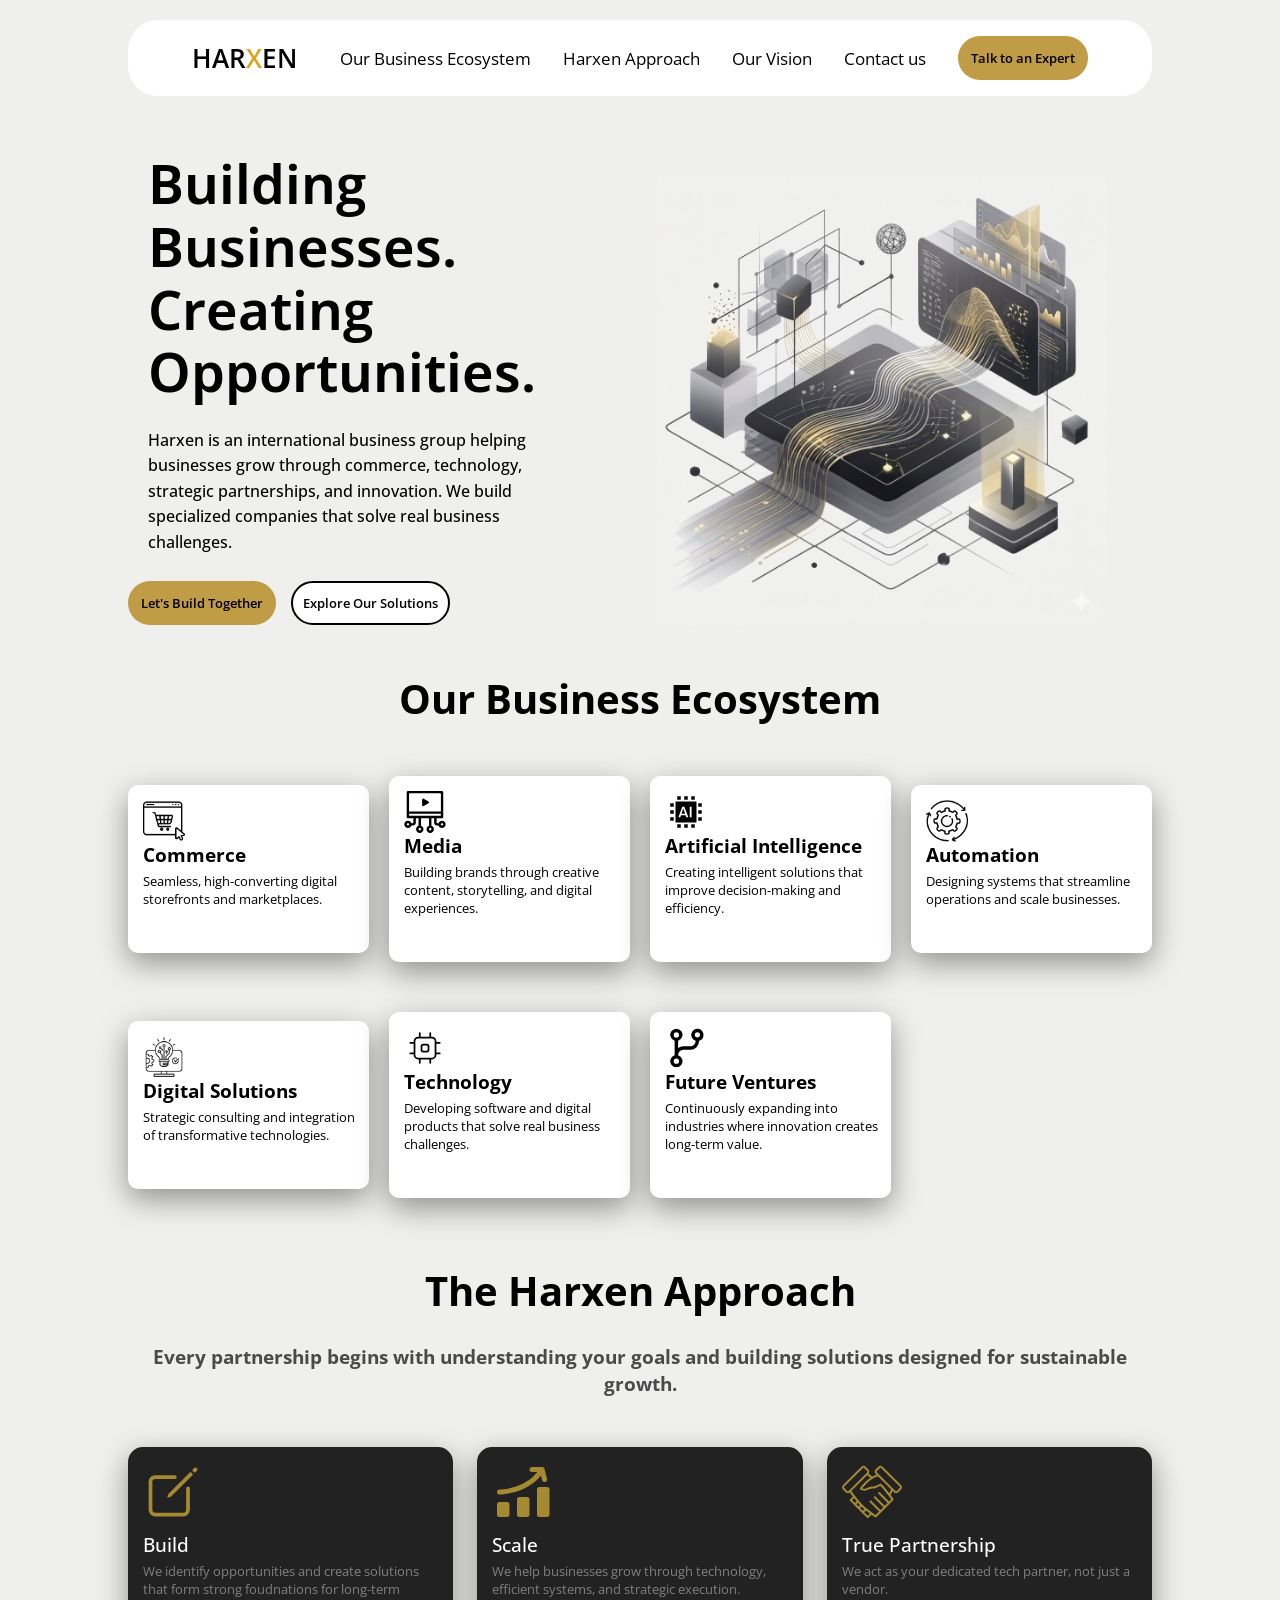
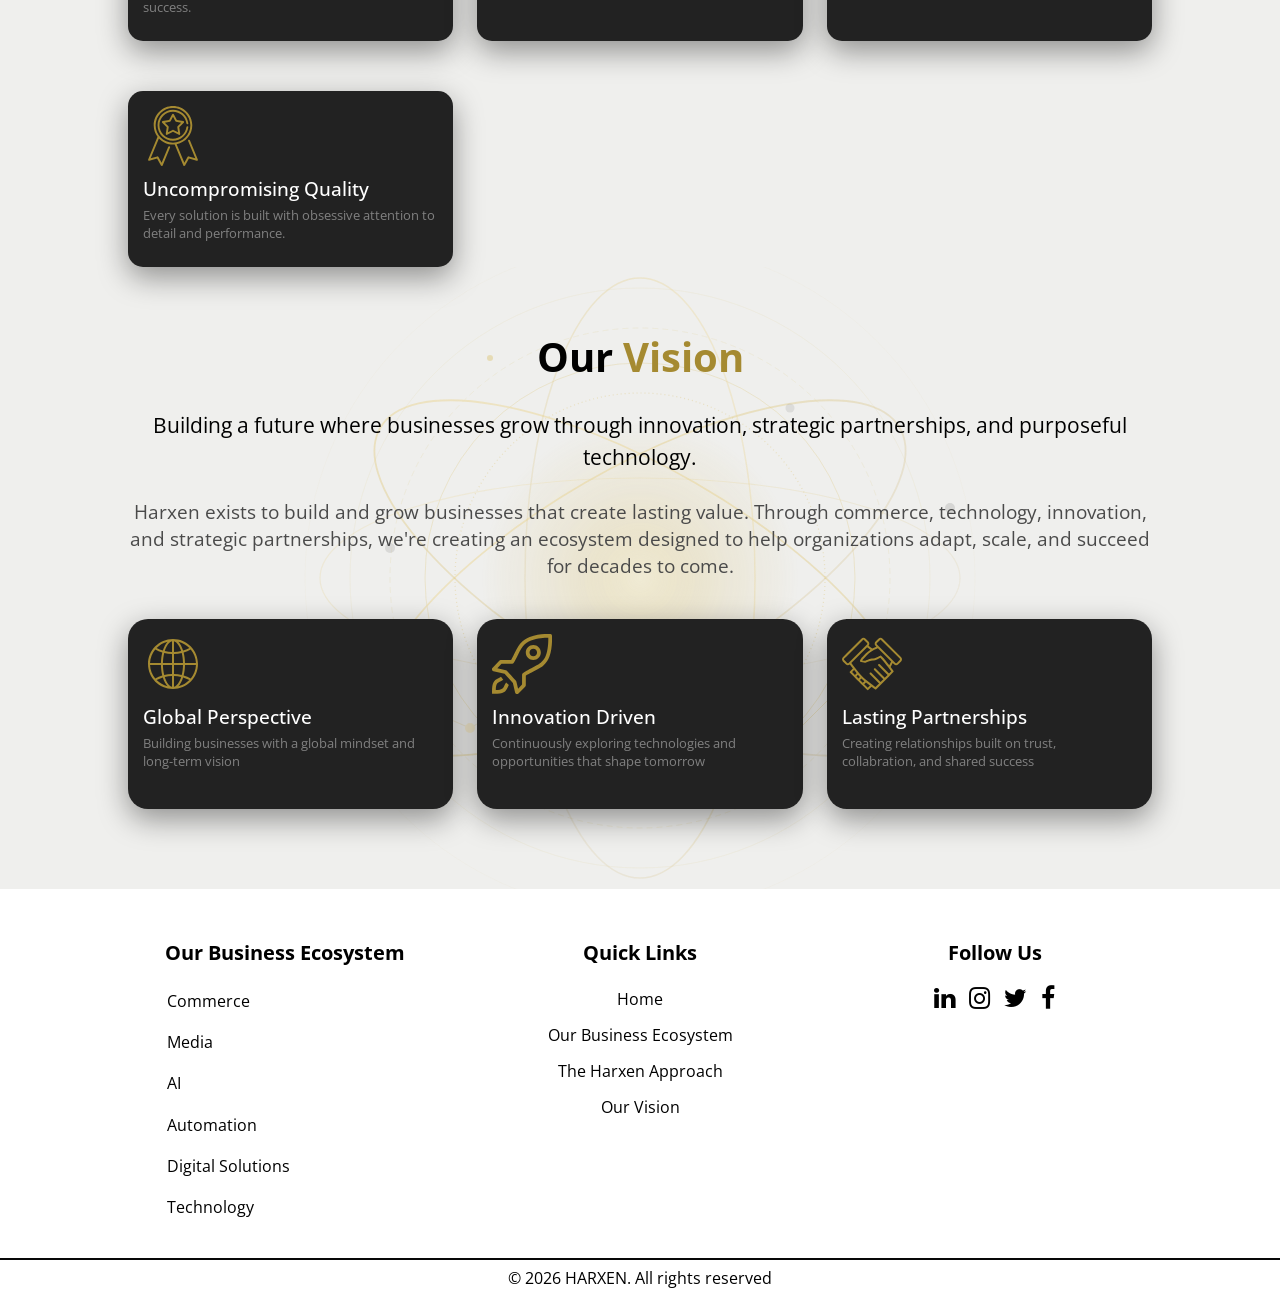
<file: index.html>
<!DOCTYPE html>
<html lang="en">

<head>
    <meta charset="UTF-8">
    <meta name="viewport" content="width=device-width, initial-scale=1.0">
    <title>HARXEN</title>
    <link rel="stylesheet" href="style.css">
    <link rel="stylesheet" href="https://cdnjs.cloudflare.com/ajax/libs/font-awesome/4.7.0/css/font-awesome.min.css" />
</head>

<body>
    <header>

        <nav>
            <div class="logo">
                <a href="" class="logo-link">
                    HAR<span class="x">X</span>EN
                </a>
            </div>

            <div class="names" id="nav-menu">
                <ul class="links">
                    <li><a href="#ecosystem">Our Business Ecosystem</a></li>
                    <li><a href="#approach">Harxen Approach</a></li>
                    <li><a href="#vision">Our Vision</a></li>
                    <li><a href="#contact">Contact us</a></li>
            <button class="btn-responsive btn">Talk to an Expert</button>

                </ul>

            </div>

            <button class="btn" id="button-main">Talk to an Expert</button>
            <button class="menu-toggle" id="mobile-toggle" aria-label="Toggle Navigation">
                <i class="fa fa-bars"></i>
            </button>
        </nav>

    </header>

    <div class="hero">
        <div class="hero-content" >
            <div class="content-1">Building Businesses. Creating Opportunities.</div>
            <div class="content-2">Harxen is an international business group helping businesses grow through commerce,
                technology, strategic partnerships, and innovation. We build specialized companies that solve real
                business challenges.</div>
            <div class="content-3">
                We build digital solutions that help businesses grow.   
            </div>
                <div class="hero-buttons">
            <button class="btn"> Let's Build Together</button>
            <button class="btn-2"> Explore Our Solutions</button>
            </div>
        </div>

        <div class="hero-image">
            <img src="assets/image.png" alt="">
        </div>
    </div>
    <div id="ecosystem" class="services">
        <h2>Our Business Ecosystem</h2>
    </div>

    <div class="section-3">
        <div class="section-3-child"><img src="assets/e-commerce.png" alt="">
            <h3>Commerce</h3>
            <p>Seamless, high-converting digital storefronts and marketplaces. </p>
        </div>
        <div class="section-3-child">
            <img src="assets/media.svg" alt="">
            <h3>Media</h3>
            <p>Building brands through creative content, storytelling, and digital experiences.</p>
        </div>
        <div class="section-3-child"><img src="assets/ai.svg" alt="">
            <h3>Artificial Intelligence</h3>
            <p>Creating intelligent solutions that improve decision-making and efficiency. </p>
        </div>
        <div class="section-3-child"><img src="assets/ai-automation.png" alt="">
            <h3>Automation</h3>
            <p> Designing systems that streamline operations and scale businesses.</p>
        </div>

        <div class="section-3-child"><img src="assets/solutions.png" alt="">
            <h3> Digital Solutions</h3>
            <p> Strategic consulting and integration of transformative technologies.
            </p>
        </div>
        <div class="section-3-child"><img src="assets/technology.svg" alt="">
            <h3>Technology</h3>
            <p>Developing software and digital products that solve real business challenges.</p>
        </div>
        <div class="section-3-child"><img src="assets/future-ventures.svg" alt="">
            <h3>Future Ventures</h3>
            <p>Continuously expanding into industries where innovation creates long-term value.</p>
        </div>





    </div>
   

    <div id="approach" class="section-4-header">

        <h2>The Harxen Approach</h2>
        <p>Every partnership begins with understanding your goals and building solutions designed for sustainable
            growth.</p>
    </div>
    <div class="section-4">
        <div class="section-4-child">
            <svg viewBox="0 0 512 512" xmlns="http://www.w3.org/2000/svg" fill="#a58a31" stroke="#a58a31">

                <g id="SVGRepo_bgCarrier" stroke-width="0" />

                <g id="SVGRepo_tracerCarrier" stroke-linecap="round" stroke-linejoin="round" />

                <g id="SVGRepo_iconCarrier">

                    <title>ionicons-v5-n</title>

                    <path d="M384,224V408a40,40,0,0,1-40,40H104a40,40,0,0,1-40-40V168a40,40,0,0,1,40-40H271.48"
                        style="fill:none;stroke:#a58a31;stroke-linecap:round;stroke-linejoin:round;stroke-width:32px" />

                    <path
                        d="M459.94,53.25a16.06,16.06,0,0,0-23.22-.56L424.35,65a8,8,0,0,0,0,11.31l11.34,11.32a8,8,0,0,0,11.34,0l12.06-12C465.19,69.54,465.76,59.62,459.94,53.25Z" />

                    <path
                        d="M399.34,90,218.82,270.2a9,9,0,0,0-2.31,3.93L208.16,299a3.91,3.91,0,0,0,4.86,4.86l24.85-8.35a9,9,0,0,0,3.93-2.31L422,112.66A9,9,0,0,0,422,100L412.05,90A9,9,0,0,0,399.34,90Z" />

                </g>

            </svg>
            <h3>Build</h3>
            <p>We identify opportunities and create solutions that form strong foudnations for long-term success.
            </p>
        </div>
        <div class="section-4-child">
            <svg viewBox="0 0 24 24" xmlns="http://www.w3.org/2000/svg" id="chart-column-grow" class="icon glyph">
                <path
                    d="M7,17v4a1,1,0,0,1-1,1H3a1,1,0,0,1-1-1V17a1,1,0,0,1,1-1H6A1,1,0,0,1,7,17Zm7-3H11a1,1,0,0,0-1,1v6a1,1,0,0,0,1,1h3a1,1,0,0,0,1-1V15A1,1,0,0,0,14,14Zm8-4H19a1,1,0,0,0-1,1V21a1,1,0,0,0,1,1h3a1,1,0,0,0,1-1V11A1,1,0,0,0,22,10ZM20,7.24A1,1,0,1,0,22,6.76l-1-4h0l0-.09a1.34,1.34,0,0,0-.12-.24l-.08-.08a1,1,0,0,0-.19-.17s0,0,0,0l-.07,0A.9.9,0,0,0,20.2,2l-.14,0H16a1,1,0,0,0,0,2h2.13C13.8,9.69,5.9,11,3,11a1,1,0,0,0,0,2c3.16,0,11.71-1.44,16.57-7.61Z"
                    style="fill:#a58a31"></path>
            </svg>
            <h3>Scale</h3>
            <p>We help businesses grow through technology, efficient systems, and strategic execution.</p>
        </div>
        <div class="section-4-child">
            <svg fill="#a58a31" version="1.1" id="Layer_1" xmlns="http://www.w3.org/2000/svg"
                xmlns:xlink="http://www.w3.org/1999/xlink" viewBox="0 0 207.586 207.586" xml:space="preserve">
                <g>
                    <g>
                        <path d="M204.539,80.265l-63.92-63.92c-4.051-4.055-10.654-4.048-14.716,0.014l-9.838,9.837c-1.973,1.975-3.061,4.591-3.061,7.37
			c-0.002,2.772,1.081,5.381,3.047,7.346l2.879,2.879c-3.473,1.371-8.345,3.524-13.851,6.588
			c-5.695-4.339-10.328-7.778-13.208-9.893c3.663-4.075,3.565-10.361-0.363-14.289l-9.838-9.84
			c-4.066-4.055-10.667-4.059-14.715-0.011l-63.92,63.92C-1.018,84.317-1.011,90.92,3.05,94.982l9.838,9.84
			c2.034,2.029,4.703,3.047,7.372,3.047c2.479,0,4.938-0.916,6.901-2.676c2.288,3.148,6.044,8.257,10.514,14.138l-10.052,10.05
			c-0.651,0.651-1.018,1.534-1.018,2.457c0,0.923,0.367,1.805,1.018,2.457l12.286,12.286l-0.001,0.001l4.913,4.913l0.001-0.001
			l7.371,7.371l4.913,4.913l9.829,9.829l-0.001,0.001l4.915,4.913l14.74,14.74c0.679,0.679,1.568,1.018,2.457,1.018
			s1.778-0.339,2.457-1.018l10.742-10.74c6.532,4.877,11.295,8.287,11.809,8.653c0.607,0.434,1.315,0.648,2.017,0.648
			c0.896,0,1.787-0.346,2.458-1.018l46.676-46.676c0.001-0.001,0.003-0.002,0.005-0.003c0.002-0.002,0.002-0.003,0.003-0.005
			l12.282-12.282c1.201-1.201,1.357-3.094,0.371-4.476c-0.391-0.548-4.228-5.904-9.618-13.095l7.033-14.126l4.69,4.69
			c2.024,2.026,4.684,3.037,7.346,3.037c2.667,0,5.337-1.018,7.37-3.05l9.838-9.837c1.973-1.975,3.061-4.591,3.061-7.37
			C207.588,84.839,206.506,82.23,204.539,80.265z M22.687,99.919c-1.36,1.37-3.51,1.36-4.887-0.014l-9.837-9.837
			c-1.352-1.354-1.359-3.546-0.015-4.889l63.92-63.92c0,0,0,0,0.002,0c0.679-0.682,1.554-1.021,2.429-1.021
			c0.882,0,1.768,0.346,2.458,1.035l9.837,9.837c1.352,1.354,1.359,3.546,0.015,4.889L22.687,99.919z M34.993,131.838l6.949-6.947
			c2.807,3.619,5.755,7.337,8.709,10.946l-5.829,5.83L34.993,131.838z M57.105,153.951l-7.371-7.372l5.381-5.382
			c2.408,2.827,4.747,5.459,6.949,7.795L57.105,153.951z M71.847,168.691l-9.827-9.827l4.959-4.959
			c3.055,2.881,6.64,6.006,10.461,9.191L71.847,168.691z M89.045,185.89l-12.284-12.284l6.08-6.083
			c4.671,3.762,9.426,7.45,13.799,10.773L89.045,185.89z M170.489,129.015l-7.738,7.737l-31.938-31.941
			c-1.357-1.357-3.556-1.357-4.913,0s-1.357,3.556,0,4.913l31.938,31.941l-9.827,9.827l-31.939-31.939
			c-1.357-1.357-3.556-1.357-4.913,0c-1.357,1.357-1.357,3.556,0,4.913l31.939,31.939l-9.827,9.827l-31.94-31.94
			c-1.357-1.357-3.556-1.357-4.913,0s-1.357,3.556,0,4.913l31.94,31.94l-12.65,12.65c-8.02-5.823-34.171-25.072-46.316-37.216
			c-6.94-6.942-16.197-18.454-23.949-28.547c-0.164-0.332-0.345-0.659-0.621-0.935c-0.057-0.057-0.132-0.075-0.191-0.127
			c-5.454-7.127-10.081-13.434-12.458-16.706l54.772-54.775c2.413,1.767,6.537,4.815,11.714,8.738
			c-5.524,3.558-11.313,7.95-16.7,13.338c-8.317,8.313-13.805,14.394-16.779,18.584c-1.462,2.06-4.885,6.885-1.615,10.149
			c0.763,0.763,2.185,2.185,15.744,3.461c0.108,0.01,0.217,0.014,0.326,0.014c0.509,0,1.015-0.112,1.478-0.329
			c7.227-3.393,20.605-8.537,25.625-7.984c7.971,0.895,19.772-5.713,26.161-9.317c0.125,0.187,0.206,0.394,0.371,0.559
			C145.411,94.843,164.665,120.997,170.489,129.015z M163.566,108.084c-8.019-10.483-17.874-22.787-25.383-30.296
			c-0.434-0.434-0.964-0.678-1.515-0.835c-0.068-0.239-0.093-0.485-0.216-0.713c-0.909-1.69-3.017-2.324-4.706-1.415
			c-0.572,0.309-1.308,0.723-2.173,1.211c-4.864,2.752-16.255,9.165-22.043,8.52c-7.928-0.913-24.186,6.219-28.497,8.191
			c-3.252-0.333-6.847-0.818-9.099-1.262c1.464-2.368,5.561-7.631,16.939-19.008c14.104-14.104,31.676-21.212,37.457-23.289
			l45.771,45.771L163.566,108.084z M199.611,90.068l-9.837,9.837c-1.354,1.354-3.546,1.354-4.889,0.014l-56.877-56.877
			c-0.066-0.083-0.146-0.142-0.218-0.218l-6.825-6.825c-0.653-0.651-1.011-1.517-1.011-2.433c0-0.923,0.365-1.795,1.026-2.457
			l9.837-9.837c0.679-0.679,1.569-1.018,2.457-1.018c0.882,0,1.763,0.336,2.433,1.004l63.92,63.92
			c0.653,0.651,1.011,1.517,1.011,2.433C200.637,88.534,200.273,89.406,199.611,90.068z" />
                    </g>
                </g>
            </svg>
            <h3>True Partnership</h3>
            <p> We act as your dedicated tech partner,
                not just a vendor.</p>
        </div>

        <div class="section-4-child">

            <svg fill="#a58a31" height="40px" version="1.1" xmlns="http://www.w3.org/2000/svg" viewBox="0 0 470 470"
                xmlns:xlink="http://www.w3.org/1999/xlink" enable-background="new 0 0 470 470">
                <g>
                    <path
                        d="m429.591,418.378l-62.223-150.218c-1.585-3.826-5.972-5.645-9.799-4.059s-5.645,5.973-4.059,9.799l56.251,135.801-51.309-14.867c-3.368-0.977-6.965,0.513-8.656,3.586l-25.769,46.793-60.357-145.716c69.663-13.434 122.447-74.853 122.447-148.378 0.001-83.327-67.79-151.119-151.117-151.119s-151.119,67.792-151.119,151.119c0,33.751 11.124,64.951 29.896,90.133l-73.368,177.126c-1.103,2.664-0.582,5.724 1.341,7.872 1.922,2.148 4.907,3.004 7.676,2.202l60.533-17.541 30.4,55.207c1.324,2.403 3.847,3.882 6.568,3.882 0.138,0 0.277-0.004 0.416-0.011 2.879-0.16 5.411-1.955 6.515-4.619l58.136-140.353c1.585-3.827-0.232-8.214-4.059-9.799-3.827-1.585-8.214,0.232-9.799,4.059l-52.165,125.936-25.767-46.793c-1.692-3.073-5.291-4.563-8.657-3.586l-51.308,14.867 64.397-155.469c27.598,29.52 66.86,48.005 110.364,48.005 4.491,0 8.933-0.209 13.325-0.594l67.818,163.727c1.103,2.664 3.636,4.459 6.514,4.618 0.14,0.008 0.278,0.012 0.417,0.012 2.721,0 5.244-1.479 6.567-3.882l30.401-55.207 60.533,17.541c2.771,0.803 5.753-0.054 7.676-2.202 1.923-2.148 2.443-5.208 1.34-7.872zm-330.71-267.259c2.84217e-14-75.056 61.063-136.119 136.119-136.119 75.056,0 136.118,61.063 136.118,136.119s-61.062,136.118-136.118,136.118c-75.056,0-136.119-61.062-136.119-136.118z" />
                    <path
                        d="m321.659,122.961c-0.863-2.658-3.135-4.616-5.892-5.079l-50.467-8.469-23.649-45.379c-1.292-2.479-3.855-4.034-6.651-4.034-2.795,0-5.359,1.555-6.651,4.034l-23.65,45.379-50.466,8.469c-2.757,0.462-5.028,2.42-5.892,5.079-0.864,2.659-0.178,5.577 1.781,7.572l35.85,36.515-7.54,50.614c-0.412,2.765 0.748,5.529 3.01,7.173 2.26,1.642 5.249,1.891 7.751,0.646l45.807-22.812 45.806,22.812c1.059,0.527 2.203,0.787 3.343,0.787 1.557,0 3.104-0.484 4.409-1.432 2.262-1.644 3.422-4.408 3.01-7.173l-7.539-50.614 35.85-36.516c1.958-1.995 2.644-4.913 1.78-7.572zm-50.951,36.244c-1.648,1.679-2.413,4.033-2.066,6.359l5.97,40.074-36.268-18.061c-1.054-0.524-2.198-0.787-3.344-0.787-1.145,0-2.291,0.262-3.343,0.787l-36.268,18.061 5.97-40.074c0.347-2.326-0.418-4.681-2.066-6.359l-28.385-28.912 39.957-6.706c2.32-0.389 4.323-1.844 5.41-3.93l18.725-35.929 18.725,35.93c1.088,2.086 3.09,3.541 5.41,3.93l39.958,6.706-28.385,28.911z" />
                    <path
                        d="m348.612,158.684c-4.107-0.549-7.877,2.343-8.42,6.45-6.957,52.507-52.18,92.104-105.192,92.104-58.514,0-106.119-47.604-106.119-106.119s47.605-106.119 106.119-106.119c53.013,0 98.235,39.596 105.192,92.104 0.543,4.107 4.32,7.001 8.42,6.45 4.105-0.544 6.994-4.314 6.449-8.42-7.94-59.936-59.555-105.134-120.061-105.134-66.785,0-121.119,54.333-121.119,121.119s54.334,121.118 121.119,121.118c60.506,0 112.121-45.198 120.062-105.134 0.544-4.105-2.344-7.875-6.45-8.419z" />
                </g>
            </svg>
            <h3>Uncompromising Quality</h3>
            <p>Every solution is built with obsessive
                attention to detail and performance.</p>
        </div>
    </div>

   
    <section id="vision" class="our-vision">
        <svg xmlns="http://www.w3.org/2000/svg" viewBox="0 0 800 800" width="100%" height="100%">
            <defs>
                <!-- Soft golden radial glow for the core -->
                <radialGradient id="coreGlow" cx="50%" cy="50%" r="50%">
                    <stop offset="0%" stop-color="#F3E5AB" stop-opacity="0.6" />
                    <stop offset="40%" stop-color="#D4AF37" stop-opacity="0.25" />
                    <stop offset="100%" stop-color="#D4AF37" stop-opacity="0" />
                </radialGradient>

                <!-- Linear gradient for the orbits to simulate depth/light -->
                <linearGradient id="orbitGold" x1="0%" y1="0%" x2="100%" y2="100%">
                    <stop offset="0%" stop-color="#F5E0A3" stop-opacity="0.8" />
                    <stop offset="50%" stop-color="#D4AF37" stop-opacity="0.4" />
                    <stop offset="100%" stop-color="#AA7C11" stop-opacity="0.15" />
                </linearGradient>
            </defs>

            <!-- Background Canvas -->
            <rect width="800" height="800" fill="none" />

            <g transform="translate(400, 400)">
                <!-- 1. Central Glowing Core Sphere -->
                <circle cx="0" cy="0" r="160" fill="url(#coreGlow)" />

                <!-- 2. Concentric Wave Rings (fading outwards) -->
                <circle cx="0" cy="0" r="185" fill="none" stroke="#D4AF37" stroke-width="1.2" stroke-dasharray="1 3"
                    opacity="0.4" />
                <circle cx="0" cy="0" r="215" fill="none" stroke="#D4AF37" stroke-width="1" opacity="0.3" />
                <circle cx="0" cy="0" r="250" fill="none" stroke="#D4AF37" stroke-width="0.8" stroke-dasharray="6 4"
                    opacity="0.2" />
                <circle cx="0" cy="0" r="290" fill="none" stroke="#D4AF37" stroke-width="0.8" opacity="0.15" />
                <circle cx="0" cy="0" r="335" fill="none" stroke="#D4AF37" stroke-width="0.5" opacity="0.1" />

                <!-- 3. Primary Diagonal Orbits (Ellipses) -->
                <!-- Orbit 1 (Tilted Left) -->
                <ellipse cx="0" cy="0" rx="300" ry="110" fill="none" stroke="url(#orbitGold)" stroke-width="1.8"
                    transform="rotate(-30)" />
                <!-- Orbit 2 (Tilted Right) -->
                <ellipse cx="0" cy="0" rx="300" ry="110" fill="none" stroke="url(#orbitGold)" stroke-width="1.8"
                    transform="rotate(30)" />
                <!-- Orbit 3 (Vertical Axis) -->
                <ellipse cx="0" cy="0" rx="300" ry="115" fill="none" stroke="url(#orbitGold)" stroke-width="1.5"
                    transform="rotate(90)" opacity="0.7" />
                <!-- Orbit 4 (Horizontal Axis) -->
                <ellipse cx="0" cy="0" rx="320" ry="100" fill="none" stroke="url(#orbitGold)" stroke-width="1.2"
                    opacity="0.5" />

                <!-- 4. Constellation Nodes (Connected Dots) -->
                <g opacity="0.7">
                    <!-- Left-side network nodes -->
                    <line x1="-240" y1="120" x2="-170" y2="150" stroke="#D4AF37" stroke-width="1" opacity="0.4" />
                    <line x1="-170" y1="150" x2="-100" y2="110" stroke="#D4AF37" stroke-width="1" opacity="0.4" />
                    <circle cx="-240" cy="120" r="4" fill="#D4AF37" />
                    <circle cx="-170" cy="150" r="5" fill="#F5E0A3" />
                    <circle cx="-100" cy="110" r="6" fill="#888" opacity="0.6" />
                    <circle cx="-250" cy="-30" r="5" fill="#888" opacity="0.5" />

                    <!-- Right-side network nodes -->
                    <line x1="150" y1="160" x2="210" y2="100" stroke="#D4AF37" stroke-width="1" opacity="0.5" />
                    <line x1="210" y1="100" x2="280" y2="80" stroke="#D4AF37" stroke-width="1" opacity="0.5" />
                    <circle cx="150" cy="160" r="6" fill="#888" opacity="0.7" />
                    <circle cx="210" cy="100" r="4.5" fill="#F5E0A3" />
                    <circle cx="280" cy="80" r="5" fill="#D4AF37" />
                </g>

                <!-- 5. Scattered Floating Particles / Electrons -->
                <circle cx="310" cy="-70" r="5" fill="#888" opacity="0.4" />
                <circle cx="150" cy="-170" r="4.5" fill="#888" opacity="0.3" />
                <circle cx="-150" cy="-220" r="3" fill="#D4AF37" opacity="0.5" />
            </g>
        </svg>

        <div class="section-5-header">
            <h2>Our<span style="color: #a58a31;"> Vision</span></h2>
            <p>Building a future where businesses grow through innovation, strategic partnerships, and purposeful
                technology.</p>
            <p>Harxen exists to build and grow businesses that create lasting value. Through commerce, technology,
                innovation, and strategic partnerships, we're creating an ecosystem designed to help organizations
                adapt,
                scale, and succeed for decades to come.</p>
        </div>
        <div class="section-5">

            <div class="section-5-child">
                <svg viewBox="0 0 32 32" version="1.1" xmlns="http://www.w3.org/2000/svg"
                    xmlns:xlink="http://www.w3.org/1999/xlink" fill="#000000">

                    <g id="SVGRepo_bgCarrier" stroke-width="0" />

                    <g id="SVGRepo_tracerCarrier" stroke-linecap="round" stroke-linejoin="round" />

                    <g id="SVGRepo_iconCarrier">
                        <g id="icomoon-ignore"> </g>
                        <path
                            d="M16 2.672c-0.004 0-0.007 0-0.011 0-0.002 0-0.003 0-0.005 0-0.005 0-0.010 0.001-0.016 0.001-7.347 0.017-13.296 5.977-13.296 13.327 0 7.348 5.949 13.309 13.296 13.327 0.005 0 0.010 0.001 0.016 0.001 0.002 0 0.004 0 0.005 0 0.004 0 0.008 0 0.011 0 7.36 0 13.328-5.968 13.328-13.328s-5.968-13.328-13.328-13.328zM16.533 10.648c1.413-0.039 2.788-0.225 4.112-0.548 0.399 1.571 0.647 3.382 0.686 5.367h-4.798v-4.819zM16.533 9.582v-5.759c1.437 0.398 2.893 2.314 3.821 5.252-1.231 0.297-2.509 0.47-3.821 0.507zM15.467 3.81v5.772c-1.323-0.037-2.611-0.213-3.852-0.515 0.936-2.956 2.405-4.879 3.852-5.256zM15.467 10.647v4.82h-4.831c0.039-1.988 0.287-3.801 0.687-5.373 1.334 0.326 2.72 0.515 4.144 0.553zM9.563 15.467h-5.811c0.118-2.741 1.139-5.252 2.773-7.241 1.187 0.654 2.446 1.189 3.766 1.589-0.431 1.7-0.689 3.617-0.728 5.652zM9.563 16.533c0.039 2.034 0.297 3.951 0.728 5.651-1.319 0.401-2.579 0.936-3.766 1.59-1.635-1.989-2.656-4.5-2.773-7.241h5.811zM10.636 16.533h4.831v4.814c-1.424 0.038-2.81 0.228-4.145 0.555-0.399-1.571-0.647-3.383-0.686-5.369zM15.467 22.412v5.778c-1.448-0.378-2.919-2.303-3.854-5.263 1.241-0.302 2.53-0.478 3.854-0.515zM16.533 28.178v-5.765c1.313 0.038 2.591 0.211 3.822 0.508-0.928 2.941-2.384 4.86-3.822 5.257zM16.533 21.347v-4.814h4.798c-0.039 1.983-0.286 3.791-0.684 5.361-1.325-0.323-2.7-0.51-4.113-0.548zM22.404 16.533h5.845c-0.118 2.741-1.138 5.251-2.773 7.24-1.197-0.658-2.467-1.197-3.797-1.599 0.43-1.698 0.687-3.611 0.726-5.64zM22.404 15.467c-0.039-2.033-0.297-3.946-0.727-5.646 1.33-0.402 2.599-0.94 3.795-1.598 1.636 1.989 2.658 4.501 2.776 7.244h-5.845zM24.738 7.409c-1.061 0.564-2.18 1.031-3.35 1.385-0.623-2.005-1.498-3.642-2.533-4.717 2.27 0.545 4.297 1.719 5.883 3.332zM13.103 4.087c-1.029 1.073-1.9 2.702-2.521 4.697-1.158-0.353-2.268-0.815-3.319-1.375 1.575-1.602 3.587-2.774 5.84-3.322zM7.259 24.587c1.052-0.561 2.163-1.024 3.322-1.377 0.621 1.997 1.492 3.629 2.522 4.702-2.255-0.549-4.268-1.721-5.844-3.326zM18.855 27.922c1.036-1.075 1.911-2.712 2.535-4.721 1.17 0.355 2.29 0.82 3.351 1.387-1.586 1.614-3.614 2.791-5.886 3.334z"
                            fill="#a58a31"> </path>
                    </g>

                </svg>
                <h3>Global Perspective</h3>
                <p>Building businesses with a global mindset and long-term vision</p>
            </div>
            <div class="section-5-child">
                <svg fill="#a58a31" viewBox="0 0 32 32" version="1.1" xmlns="http://www.w3.org/2000/svg">

                    <g id="SVGRepo_bgCarrier" stroke-width="0" />

                    <g id="SVGRepo_tracerCarrier" stroke-linecap="round" stroke-linejoin="round" />

                    <g id="SVGRepo_iconCarrier">
                        <path
                            d="M6.553 27.602c-0.628 1.306-1.025 2.177-4.522 2.304 0.1-3.374 0.744-3.736 2.031-4.378 0.54-0.27 1.213-0.605 1.941-1.164l-1.218-1.555c-0.575 0.442-1.104 0.674-1.615 0.928-2.145 1.070-3.156 2.123-3.156 7.145l0.017 1.022 0.983-0.022c5.301 0 6.292-1.198 7.285-3.26 0.217-0.452 0.338-0.758 0.705-1.367l-1.483-1.347c-0.444 0.607-0.722 1.183-0.968 1.692zM22.030 5.896c-2.212 0-4.011 1.799-4.011 4.010s1.8 4.011 4.011 4.011 4.011-1.8 4.011-4.011c0-2.211-1.8-4.011-4.011-4.011zM22.030 11.909c-1.104 0-2.003-0.899-2.003-2.002s0.898-2.002 2.003-2.002 2.003 0.899 2.003 2.002c-0 1.104-0.898 2.002-2.003 2.002zM31.993 0.916c-0.030-0.499-0.426-0.899-0.925-0.936 0 0-5.596-0.408-10.98 1.603-1.967 0.735-3.586 1.898-5.097 3.661-1.26 1.47-2.512 4.126-3.617 6.332-0.427 0.851-0.835 1.666-1.181 2.288h-5.563c-0.286 0-0.558 0.123-0.748 0.336l-3.666 3.973c-0.234 0.265-0.312 0.633-0.204 0.969s0.385 0.592 0.729 0.67l5.967 1.364c0.407 0.502 1.084 1.253 2.168 2.456l2.261 2.506 1.217 5.148c0.080 0.339 0.331 0.613 0.663 0.72 0.101 0.032 0.206 0.049 0.309 0.049 0.236 0 0.467-0.083 0.651-0.241l3.705-3.686c0.221-0.189 0.349-0.467 0.349-0.759v-5.16c0.498-0.309 1.381-0.786 2.212-1.251 2.264-1.265 5.645-2.841 7.046-4.087 1.974-1.754 2.692-3.040 3.398-4.941 1.678-4.521 1.322-10.751 1.305-11.014zM28.813 11.233c-0.616 1.659-1.174 2.651-2.852 4.142-1.239 1.101-4.629 2.682-6.694 3.837-1.541 0.861-2.464 1.364-2.869 1.695-0.233 0.189-0.368 0.474-0.368 0.774v5.227l-2.11 2.319-0.899-3.8c-0.039-0.163-0.118-0.314-0.231-0.439-1.839-2.038-4.617-5.119-4.83-5.364-0.139-0.169-0.332-0.289-0.549-0.339l-4.581-1.048 2.247-2.375h5.689c0.348 0 0.671-0.181 0.852-0.476 0.44-0.716 0.95-1.736 1.542-2.915 1.002-1.998 2.248-4.642 3.348-5.926 1.3-1.516 2.619-2.469 4.278-3.089 3.691-1.379 7.499-1.524 9.24-1.511 0.032 1.844-0.037 6.119-1.214 9.289z" />
                    </g>

                </svg>

                <h3>Innovation Driven</h3>
                <p>Continuously exploring technologies and opportunities that shape tomorrow</p>
            </div>
            <div class="section-5-child">
                <svg fill="#a58a31" version="1.1" id="Layer_1" xmlns="http://www.w3.org/2000/svg"
                    xmlns:xlink="http://www.w3.org/1999/xlink" viewBox="0 0 207.586 207.586" xml:space="preserve">
                    <g>
                        <g>
                            <path d="M204.539,80.265l-63.92-63.92c-4.051-4.055-10.654-4.048-14.716,0.014l-9.838,9.837c-1.973,1.975-3.061,4.591-3.061,7.37
			c-0.002,2.772,1.081,5.381,3.047,7.346l2.879,2.879c-3.473,1.371-8.345,3.524-13.851,6.588
			c-5.695-4.339-10.328-7.778-13.208-9.893c3.663-4.075,3.565-10.361-0.363-14.289l-9.838-9.84
			c-4.066-4.055-10.667-4.059-14.715-0.011l-63.92,63.92C-1.018,84.317-1.011,90.92,3.05,94.982l9.838,9.84
			c2.034,2.029,4.703,3.047,7.372,3.047c2.479,0,4.938-0.916,6.901-2.676c2.288,3.148,6.044,8.257,10.514,14.138l-10.052,10.05
			c-0.651,0.651-1.018,1.534-1.018,2.457c0,0.923,0.367,1.805,1.018,2.457l12.286,12.286l-0.001,0.001l4.913,4.913l0.001-0.001
			l7.371,7.371l4.913,4.913l9.829,9.829l-0.001,0.001l4.915,4.913l14.74,14.74c0.679,0.679,1.568,1.018,2.457,1.018
			s1.778-0.339,2.457-1.018l10.742-10.74c6.532,4.877,11.295,8.287,11.809,8.653c0.607,0.434,1.315,0.648,2.017,0.648
			c0.896,0,1.787-0.346,2.458-1.018l46.676-46.676c0.001-0.001,0.003-0.002,0.005-0.003c0.002-0.002,0.002-0.003,0.003-0.005
			l12.282-12.282c1.201-1.201,1.357-3.094,0.371-4.476c-0.391-0.548-4.228-5.904-9.618-13.095l7.033-14.126l4.69,4.69
			c2.024,2.026,4.684,3.037,7.346,3.037c2.667,0,5.337-1.018,7.37-3.05l9.838-9.837c1.973-1.975,3.061-4.591,3.061-7.37
			C207.588,84.839,206.506,82.23,204.539,80.265z M22.687,99.919c-1.36,1.37-3.51,1.36-4.887-0.014l-9.837-9.837
			c-1.352-1.354-1.359-3.546-0.015-4.889l63.92-63.92c0,0,0,0,0.002,0c0.679-0.682,1.554-1.021,2.429-1.021
			c0.882,0,1.768,0.346,2.458,1.035l9.837,9.837c1.352,1.354,1.359,3.546,0.015,4.889L22.687,99.919z M34.993,131.838l6.949-6.947
			c2.807,3.619,5.755,7.337,8.709,10.946l-5.829,5.83L34.993,131.838z M57.105,153.951l-7.371-7.372l5.381-5.382
			c2.408,2.827,4.747,5.459,6.949,7.795L57.105,153.951z M71.847,168.691l-9.827-9.827l4.959-4.959
			c3.055,2.881,6.64,6.006,10.461,9.191L71.847,168.691z M89.045,185.89l-12.284-12.284l6.08-6.083
			c4.671,3.762,9.426,7.45,13.799,10.773L89.045,185.89z M170.489,129.015l-7.738,7.737l-31.938-31.941
			c-1.357-1.357-3.556-1.357-4.913,0s-1.357,3.556,0,4.913l31.938,31.941l-9.827,9.827l-31.939-31.939
			c-1.357-1.357-3.556-1.357-4.913,0c-1.357,1.357-1.357,3.556,0,4.913l31.939,31.939l-9.827,9.827l-31.94-31.94
			c-1.357-1.357-3.556-1.357-4.913,0s-1.357,3.556,0,4.913l31.94,31.94l-12.65,12.65c-8.02-5.823-34.171-25.072-46.316-37.216
			c-6.94-6.942-16.197-18.454-23.949-28.547c-0.164-0.332-0.345-0.659-0.621-0.935c-0.057-0.057-0.132-0.075-0.191-0.127
			c-5.454-7.127-10.081-13.434-12.458-16.706l54.772-54.775c2.413,1.767,6.537,4.815,11.714,8.738
			c-5.524,3.558-11.313,7.95-16.7,13.338c-8.317,8.313-13.805,14.394-16.779,18.584c-1.462,2.06-4.885,6.885-1.615,10.149
			c0.763,0.763,2.185,2.185,15.744,3.461c0.108,0.01,0.217,0.014,0.326,0.014c0.509,0,1.015-0.112,1.478-0.329
			c7.227-3.393,20.605-8.537,25.625-7.984c7.971,0.895,19.772-5.713,26.161-9.317c0.125,0.187,0.206,0.394,0.371,0.559
			C145.411,94.843,164.665,120.997,170.489,129.015z M163.566,108.084c-8.019-10.483-17.874-22.787-25.383-30.296
			c-0.434-0.434-0.964-0.678-1.515-0.835c-0.068-0.239-0.093-0.485-0.216-0.713c-0.909-1.69-3.017-2.324-4.706-1.415
			c-0.572,0.309-1.308,0.723-2.173,1.211c-4.864,2.752-16.255,9.165-22.043,8.52c-7.928-0.913-24.186,6.219-28.497,8.191
			c-3.252-0.333-6.847-0.818-9.099-1.262c1.464-2.368,5.561-7.631,16.939-19.008c14.104-14.104,31.676-21.212,37.457-23.289
			l45.771,45.771L163.566,108.084z M199.611,90.068l-9.837,9.837c-1.354,1.354-3.546,1.354-4.889,0.014l-56.877-56.877
			c-0.066-0.083-0.146-0.142-0.218-0.218l-6.825-6.825c-0.653-0.651-1.011-1.517-1.011-2.433c0-0.923,0.365-1.795,1.026-2.457
			l9.837-9.837c0.679-0.679,1.569-1.018,2.457-1.018c0.882,0,1.763,0.336,2.433,1.004l63.92,63.92
			c0.653,0.651,1.011,1.517,1.011,2.433C200.637,88.534,200.273,89.406,199.611,90.068z" />
                        </g>
                    </g>
                </svg>
                <h3>Lasting Partnerships</h3>
                <p>Creating relationships built on trust, collabration, and shared success</p>
            </div>
        </div>
    </section>
    <footer>
        <div id="contact" class="container">
            <div class="footer-content">
                <h3>Our Business Ecosystem</h3>
                <p>Commerce</p>
                <p>Media</p>
                <p>AI</p>
                <p>Automation</p>
                <p>Digital Solutions</p>
                <p>Technology</p>

            </div>
            <div class="footer-content">
                <h3>Quick Links</h3>
                <ul class="list">
                    <li><a href="">Home</a></li>
                    <li><a href="#ecosystem">Our Business Ecosystem</a></li>
                    <li><a href="#approach">The Harxen Approach</a></li>
                    <li><a href="#vision">Our Vision</a></li>
                </ul>
            </div>
            <div class="footer-content">
                <h3>Follow Us</h3>
                <ul class="social-icons">
                    <li><a href="linkedin.com/in/harxen-team-a8a52b421"><i class="fa fa-linkedin"></i></a></li>
                    <li><a href="https://www.instagram.com/harxengroup?igsh=MXFsY3kzNjBxZWZieA%3D%3D&utm_source=qr"><i class="fa fa-instagram"></i></a></li>
                    <li><a href="https://x.com/harxengroup?s=11"><i class="fa fa-twitter"></i></a></li>
                    <li><a href="https://www.facebook.com/share/1HN7n6S8qf/?mibextid=wwXIfr"><i class="fa fa-facebook"></i></a></li>
                </ul>
            </div>
        </div>
        <div class="bottom-bar">
        </div>
        <p class="bottom-bar-p">&copy; 2026 HARXEN. All rights reserved</p>
    </footer>

    <script>
        const mobileToggle = document.getElementById('mobile-toggle');
        const navMenu = document.getElementById('nav-menu');

        mobileToggle.addEventListener('click', () => {
            navMenu.classList.toggle('active');

            // Optional: Toggle icon between bars and 'X' close
            const icon = mobileToggle.querySelector('i');
            if (icon.classList.contains('fa-bars')) {
                icon.classList.remove('fa-bars');
                icon.classList.add('fa-times'); // changes to close button
            } else {
                icon.classList.remove('fa-times');
                icon.classList.add('fa-bars');
            }
        });
        
    </script>
    <script>
        document.querySelectorAll('.links a').forEach(link => {

    link.addEventListener('click', function () {

        const target = document.querySelector(this.getAttribute('href'));

        if (!target) return;

        setTimeout(() => {

            target.classList.add('section-highlight');

            setTimeout(() => {
                target.classList.remove('section-highlight');
            }, 1500);

        }, 200); // Wait until scrolling finishes

    });

});
    </script>
</body>


</html>
</file>
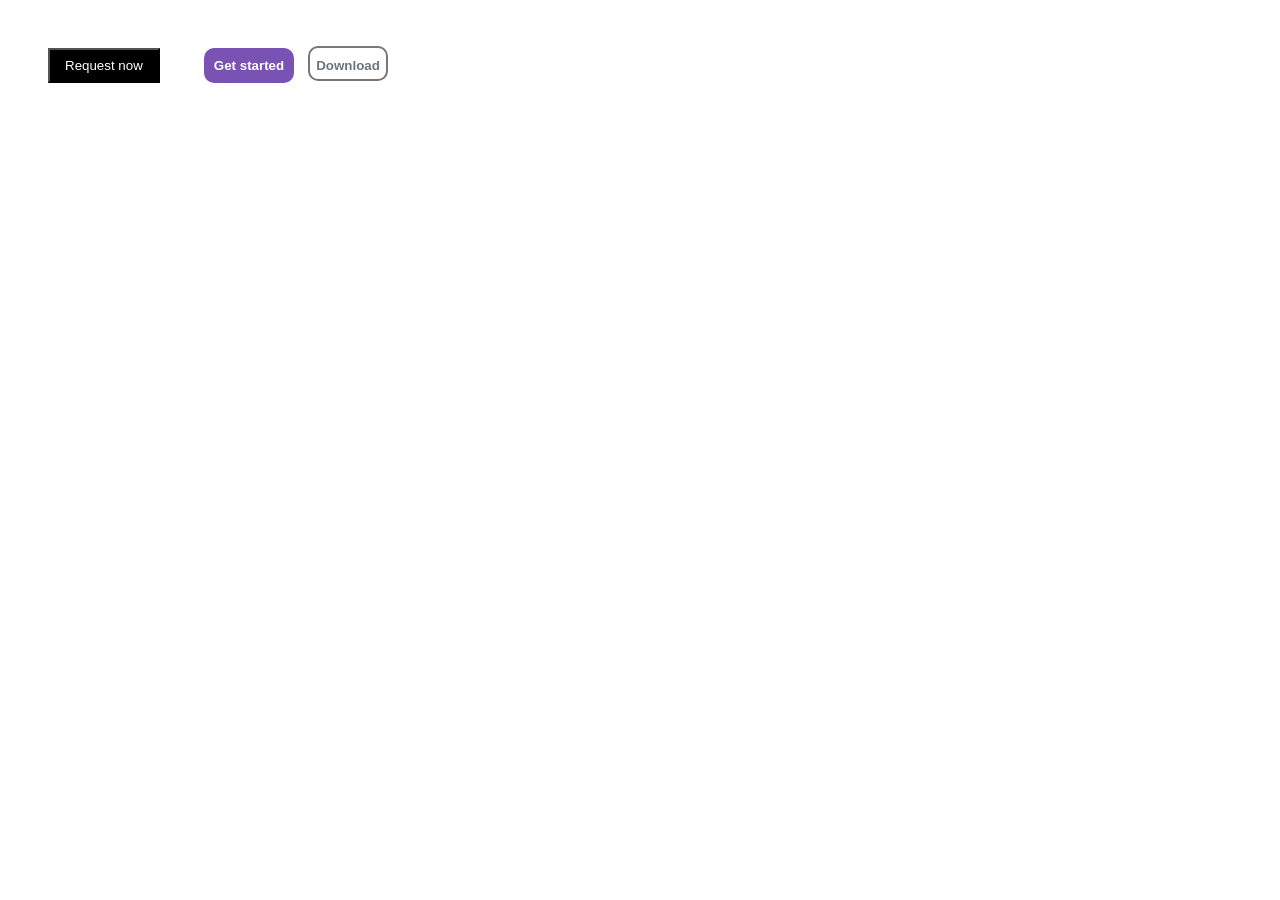
<file: cool-ass-chigga.html>
<!DOCTYPE html>
<html lang="en">
<head>
    <meta charset="UTF-8">
    <meta name="viewport" content="width=device-width, initial-scale=1.0">
    <title>Button</title>
</head>
<body>
    <style>
        .uber{
            background-color: black;
            color: white;
            height: 35px;
            margin: 40px;
            align-items: center;
            padding-left: 15px;
            padding-right: 15px;
            transition: opacity 0.15s;
        }
        .uber:hover{
            opacity: 0.7;
        }
        .bootstrap{
            background-color: rgb(121,82,179);
            color: white;
            font-weight: bold;
            height: 35px;
            border-radius: 10px;
            border-style: none;
            padding: 10px;
            margin-right: 10px;
            transition: background-color 0.15s;
        }
        .bootstrap:hover{
            background-color: rgb(99, 68, 146);
            
        }
        .bootstrap-down{
            color: rgb(108, 117,125);
            background-color: white;
            border-color: rgb(125, 116, 116);
            border-style: solid;
            font-weight: bold;
            height: 35px;
            border-radius: 10px;
            padding-top: 10px ;
            padding-bottom: 10px;
            transition: background-color 0.15s, color 0.15s;
            
            
        }
        .bootstrap-down:hover{
            background-color:rgb(108, 117,125) ;
            color: white;
        }
    </style>
    <button class="uber">Request now</button>
    <button class="bootstrap">Get started</button>
    <button class="bootstrap-down">Download</button>

</body>
</html>
</file>
<file: style.css>
@import url('https://fonts.googleapis.com/css2?family=Open+Sans:ital,wght@0,300..800;1,300..800&family=Wix+Madefor+Text:ital,wght@0,400..800;1,400..800&display=swap');

* {
    margin: 0;
    padding: 0;
    box-sizing: border-box;
    font-family: 'Open Sans', sans-serif;
}

body {
    background-color: rgb(239 239 237);

}

body,
html {
    margin: 0;
    padding: 0;
    /* overflow-x: hidden; */
    /* Prevents horizontal scrolling */
}

html {
    scroll-behavior: smooth;
}

/* header {
    z-index: 1000;
    position: relative;
    top: 0;

} */
.content-3 {
    display: none;
}

nav {
    margin: auto;
    margin-top: 20px;
    width: 80vw;
    padding: 1rem 5%;
    background-color: white;
    border-style: none;
    border-radius: 30px;
    display: flex;
    justify-self: center;
    justify-content: flex-end;
    align-items: center;
}
.btn-responsive{
    display: none;
}
/* 
.links li::before {
    content: '';
    position: absolute;
    transform: translate(-50%, -50%);
    left: 50%;
    top: 100%;
    width: 0;
    height: 2px;
    background: #f18930;
    transition-duration: .5s;
} */

.links li:hover::before {
    width: 70px;
}

.links a:hover {
    color: #a58a31;
    font-size: 1.1rem;
}

.x {
    color: goldenrod;
}

.logo {
    font-size: 1.6rem;
    font-weight: 600;
    margin-right: auto;


}

.logo-link {
    text-decoration: none;
    color: black;
}

.links {
    list-style: none;
    display: flex;
    gap: 2rem;
    margin-right: 2rem;
    margin-left: 2rem;

}

.links li a {
    position: relative;
    font-size: 1.05rem;
    text-decoration: none;
    color: black;
}

.hero-buttons {
    display: flex;
    gap: 15px;
    flex-wrap: wrap;
}


.btn {
    background-color: rgb(191, 156, 69);
    color: black;
    border-radius: 30px;
    padding: 13px;
    font-weight: 600;
    border-style: none;
}

.hero {
    width: 80vw;
    display: flex;
    justify-self: center;
    margin: auto;
    align-items: center;
    gap: 2rem;

}

.hero-image,
.hero-content {
    flex: 1;
    margin-top: 50px;
    min-width: 0;
}

.hero-image img {
    width: 500px;
    height: 500px;
    display: inline-block;
    margin-top: 30px;
}

.hero-image img {
    width: 100%;
    max-width: 450px;
    height: auto;
}

.content-1 {
    font-weight: 650;
    font-size: clamp(2.2rem, 5vw, 3.4rem);
    line-height: 1.15;
    flex: 1;
    margin-left: 20px;
}

.content-2 {
    width: 30vw;
    line-height: 1.6rem;
    margin-top: 25px;
    margin-bottom: 25px;
    font-weight: 500;
    margin-left: 20px;
}

@media (max-width: 910px) {
    .hero-image img {
        width: 400px;
    }
}

@media (max-width: 810px) {
    .hero-image img {
        width: 350px;
    }

    .content-2 {
        font-size: 15px;
    }

    .content-1 {
        font-size: 2.1rem;
    }
}

@media (max-width: 710px) {
    .hero-image img {
        width: 300px;
    }

    .content-2 {
        font-size: 14px;
        line-height: 1.4rem;
    }
}

@media (max-width: 620px) {
    .hero-image img {
        width: 280px;
    }

    .content-2 {
        font-size: 12px;
        line-height: 1.3rem;
    }

    .content-1 {
        font-size: 1.8rem;
    }
}

@media (max-width: 530px) {
    .hero-image img {
        width: 270px;
    }

    .content-2 {
        font-size: 12px;
        line-height: 1.3rem;
    }

    .content-1 {
        font-size: 1.7rem;
    }
    #button-main{
        font-size: 10px;

    }
}



@media (max-width: 500px) {
    .hero {
        position: relative;
        margin-bottom: 100px;
        /* overflow: hidden; */
    }

    .hero-image {
        position: absolute;
        inset: 0;
        display: flex;
        justify-content: center;
        align-items: center;
        z-index: 0;
        opacity: 0.30;
        /* adjust as needed */
        pointer-events: none;
    }

    .hero-image img {
        margin-top: 50px;
        width: 80%;
        max-width: none;
    }

    .hero-content {
        position: relative;
        z-index: 1;
    }

    .content-2 {
        display: none;
    }

    .content-3 {
        display: block;
        margin: 25px;
        justify-content: center;
        align-items: center;
        text-align: center;
    }
    .hero-buttons{
        justify-content: center;
    }
}


.btn-2 {
    background-color: white;
    color: black;
    border-radius: 30px;
    padding: 10px;
    font-weight: 600;
    border-style: solid;
    border-color: black;
}


/* .section-2 img {
    width: 100%;
    margin-top: 50px;
    display: block;

} */

.section-3 {
    width: 80vw;
}

.services h2 {
    /* display: flex; */
    text-align: center;
    font-size: clamp(1.7rem, 5vw, 2.5rem);
    margin: 40px auto 20px;

}

.section-3 {
    display: grid;
    /* grid-template-columns: 1fr 1fr 1fr 1fr;
     */
    grid-template-columns: repeat(auto-fit, minmax(240px, 1fr));
    width: 80vw;
    justify-self: center;
    gap: 20px;
    align-items: center;
    margin: auto;
}


.section-3-child {
    display: flex;

    flex-direction: column;
    padding-bottom: 20px;
    background-color: white;
    height: auto;
    border-radius: 10px;
    margin-top: 30px;
    box-shadow: 0 10px 30px rgba(0, 0, 0, 0.4);

    /* Smooth transitions in case you add hover effects later! */
    transition: transform 0.3s ease, box-shadow 0.3s ease;
    justify-content: center;
}

.section-3-child img {
    height: 42px;
    width: 42px;
    object-fit: contain;
    margin-left: 15px;
    margin-top: 15px;
}

.section-3-child h3 {
    margin-left: 15px;
}

.section-3-child p {

    margin-left: 15px;
    margin-top: 5px;
    margin-bottom: 25px;
    font-size: 13px;
    margin-right: 5px;
}



/* Optional Hover Effect to make them feel premium */
.section-3-child:hover {
    transform: translateY(-8px);

    box-shadow: 0 20px 40px rgba(165, 138, 49, .18);
}



.section-4-header h2 {
    width: 80vw;
    text-align: center;
    justify-content: center;
    /* display: flex; */
    justify-self: center;
    font-size: clamp(2rem, 5vw, 2.5rem);
    margin-left: auto;
    margin-right: auto;
    margin-top: 65px;
    margin-bottom: 25px;
}

.section-4-header p {
    display: flex;
    justify-self: center;
    color: rgb(74, 74, 74);
    font-weight: bold;
    font-size: larger;


    max-width: 80vw;
    margin: auto;


    text-align: center;
}

.section-4 {
    display: grid;
    grid-template-columns: repeat(auto-fit, minmax(250px, 1fr));
    column-gap: 24px;
    width: 80vw;
    margin: auto;
}

.section-4-child {
    background-color: #222222;
    height: auto;
    border-radius: 15px;
    margin-top: 50px;
    box-shadow: 0 10px 30px rgba(0, 0, 0, 0.4);

    /* Smooth transitions in case you add hover effects later! */
    transition: transform 0.3s ease, box-shadow 0.3s ease;


}

.section-4-child img {
    height: 60px;
    width: 60px;
    height: 60px;
    object-fit: contain;
    margin-left: 15px;
    margin-top: 15px;

}

.section-4-child svg {
    height: 60px;
    margin-left: 15px;
    margin-top: 15px;

}

.section-4-child svg path {
    fill: #a58a31;
}

.section-4-child h3 {
    margin-left: 15px;
    margin-top: 5px;
    color: white;
    font-weight: 500;
    margin-right: 10px;
}

.section-4-child p {
    color: grey;
    margin-left: 15px;
    margin-top: 5px;
    margin-bottom: 25px;
    font-size: 13px;
    margin-right: 18px;
}



/* Optional Hover Effect to make them feel premium */
.section-4-child:hover {
    transform: translateY(-8px);

    box-shadow: 0 20px 40px rgba(165, 138, 49, .18);
    /* Soft gold undertone glow */
}
@media (max-width:651px) {
    .section-4{
    row-gap: 0px;
    
    }
}

.our-vision {

    position: relative;
    width: 100%;
    overflow: hidden;
    /* Keeps the SVG orbits from creating horizontal scrollbars */
    display: flex;
    flex-direction: column;
    align-items: center;
    justify-self: center;
    padding: 12px 0;
    padding-bottom: 80px;
    /* Gives your content some breathing room top and bottom */
}

/* 2. Target the inline SVG and lock it to the background */
.our-vision>svg {
    position: absolute;
    top: 50%;
    left: 50%;
    transform: translate(-50%, -50%);
    /* Perfectly centers it in the section */
    width: 100%;
    max-width: min(800px, 90vw);
    /* Keeps the orbits from getting ridiculously large on desktop */
    height: auto;
    z-index: 1;
    /* Places it on the bottom layer */
    pointer-events: none;
    /* Allows users to click and select text through the SVG */
    opacity: 0.6;
    /* Lowers opacity so your text is highly readable */
}

/* 3. Pull your content layers to the front */
.section-5-header,
.section-5 {
    position: relative;
    z-index: 2;
    /* Forces these sections to sit above the background SVG */
}

.section-5-header {
    width: 80vw;
    justify-self: center;
    justify-content: center;
    align-items: center;
    align-self: center;
    text-align: center;
    margin: auto;
}

.section-5-header h2 {
    color: rgb(0, 0, 0);
    justify-self: center;
    font-size: 2.5rem;
    margin-top: 50px;
    margin-bottom: 20px;

}

.section-5-header p:first-of-type {

    width: 80vw;
    font-size: 1.3rem;
    line-height: 2rem;
    text-align-last: center;
    margin: 25px auto;
    text-align: center;
    justify-self: center;
    justify-content: center;
    align-self: center;

}

.section-5-header p:last-of-type {
    color: rgb(74, 74, 74);
    font-size: larger;
    text-align-last: center;
    text-align: center;
    justify-self: center;
    margin-left: auto;
    margin-right: auto;
    margin-bottom: 40px;
    width: 80vw;
    justify-content: center;
    align-self: center;

}

.section-5 {
    display: grid;
    grid-template-columns: repeat(auto-fit, minmax(260px, 1fr));

    width: 80%;
    /* Responsive on smaller screens */

    margin: auto;
    /* Perfectly centers the grid and adds vertical separation */
    gap: 24px;
    /* Clean, equal spacing between all cards */
}

.section-5-child {
    background-color: #222222;
    /* A slightly softer dark gray to match the image */
    border-radius: 20px;
    /* Nice, thick rounded corners */
    padding-right: 20px;
    padding-bottom: 14px;
    /* Adds breathing room inside to keep them vertically tall */
    box-sizing: border-box;
    /* Ensures padding doesn't break the layout width */

    /* A soft, subtle shadow to mimic the image exactly */
    box-shadow: 0 10px 30px rgba(0, 0, 0, 0.4);

    /* Smooth transitions in case you add hover effects later! */
    transition: transform 0.3s ease, box-shadow 0.3s ease;
}

/* Optional Hover Effect to make them feel premium */
.section-5-child:hover {
    transform: translateY(-5px);
    box-shadow: 0 15px 35px rgba(165, 138, 49, 0.15);
    /* Soft gold undertone glow */
}




.section-5-child img {
    height: 60px;
    margin-left: 15px;
    margin-top: 15px;

}

.section-5-child svg {
    height: 60px;
    margin-left: 15px;
    margin-top: 15px;

}

.section-5-child svg path {
    fill: #a58a31;
}

.section-5-child h3 {
    margin-left: 15px;
    margin-top: 5px;
    color: white;
    font-weight: 500;
    margin-right: 10px;
}

.section-5-child p {
    color: grey;
    margin-left: 15px;
    margin-top: 5px;
    margin-bottom: 25px;
    font-size: 13px;
    margin-right: 18px;
}

footer {
    background: white;
    padding-top: 50px;

}

/* 
.container {
    width: 80vw;
    margin: auto;
    display: flex;
    justify-content: center;
} */
.container {
    width: 80vw;
    margin: auto;

    display: flex;
    justify-content: space-between;
    gap: 40px;
    flex-wrap: wrap;
}

.footer-content {
    flex: 1;
    min-width: 220px;
}

.footer-content {
    width: 33.3%;
}

.footer-content h3 {
    font-size: 20px;
    margin-bottom: 15px;
    text-align: center;
}

.footer-content p {
    max-width: 250px;
    margin: auto;
    line-height: 1.7;

    padding: 7px;
}

.footer-content ul {
    text-align: center;
}

.list {
    padding: 0;
}

.list li {
    width: auto;
    text-align: center;
    list-style-type: none;
    padding: 7px;
    position: relative;

}

.list li::before {
    content: '';
    position: absolute;
    transform: translate(-50%, -50%);
    left: 50%;
    top: 100%;
    width: 0;
    height: 2px;
    background: #f18930;
    transition-duration: .5s;
}

.list li:hover::before {
    width: 70px;
}

.social-icons {
    text-align: center;
    padding: 0;
}

.social-icons li {
    display: inline-block;
    text-align: center;
    padding: 5px;
}

.social-icons i {
    color: rgb(0, 0, 0);
    font-size: 25px;
}

.list a {
    text-decoration: none;
    color: black;
}

.list a:hover {
    color: #a58a31;
}

.social-icons i:hover {
    color: #a58a31;
}

.bottom-bar {
    background: rgb(8, 8, 8);
    text-align: center;
    padding: 1px 0;
    margin-top: 30px;

}

.bottom-bar-p {
    text-align: center;

    margin: 0;

    font-size: 16px;
    padding: 7px;
}

/* --- Desktop Adjustments for Hidden Mobile Toggle --- */
.menu-toggle {
    display: none;
    /* Hidden on large monitors */
    background: none;
    border: none;
    font-size: 1.5rem;
    color: black;
    cursor: pointer;
    margin-left: 1rem;
}

nav {
    position: relative;
}


/* --- MOBILE RESPONSIVE MEDIA QUERY --- */
@media screen and (max-width: 992px) {

    /* 1. Show the hamburger button */
    .menu-toggle {
        display: block;
        order: 3;
        /* Forces it to stay on the far right */
    }

    /* Move call-to-action button to center layout on tablet/mobile */
    /* .btn {
        order: 2;
        padding: 10px 15px;
        font-size: 0.9rem;
        margin-left: 15px;
    } */

    /* 2. Re-shape the links wrapper into a dropdown drawer menu */
    .names {
        position: absolute;
        top: 100%;
        /* Sits cleanly right under the navbar header pill */
        left: 50%;
        transform: translateX(-50%) translateY(-20px);
        /* Centers & hides slightly higher up */
        width: 100%;
        background-color: white;
        border-radius: 20px;
        box-shadow: 0 10px 25px rgba(0, 0, 0, 0.15);
        padding: 20px 0;
        opacity: 0;
        visibility: hidden;
        transition: all 0.3s ease-in-out;
        z-index: 100;
        
    }

.btn-responsive{
    display: block;
}
#button-main{
    display: none;
}
    /* 3. Dropdown Menu Trigger State when Active */
    .names.active {
        opacity: 1;
        visibility: visible;
        transform: translateX(-50%) translateY(10px);
        /* Drops smoothly into view */
    }

    /* 4. Shift links from Horizontal row into a vertical list stack */
    .links {
        flex-direction: column;
        align-items: center;
        gap: 1.5rem;
        margin: 0;
    }

    /* Disable text zoom/hover grow on touch screens to prevent layout bugs */
    .links a:hover {
        font-size: 1.05rem;
    }

    /* Hide the line animation beneath items on mobile view */
    .links li::before,
    .links li:hover::before {
        display: none;
    }
}

@media(max-width:768px) {

    .container {

        flex-direction: column;

        text-align: center;

        align-items: center;
    }

    .footer-content p {

        max-width: none;

    }

    .social-icons {

        justify-content: center;

    }

}


.section-highlight {
    animation: highlightHeading 1.5s ease;
}

@keyframes highlightHeading {
    0% {
        color: #a58a31;
        transform: scale(1.03);
    }

    50% {
        color: #a58a31;
    }

    100% {
        color: inherit;
        transform: scale(1);
    }
}
</file>
